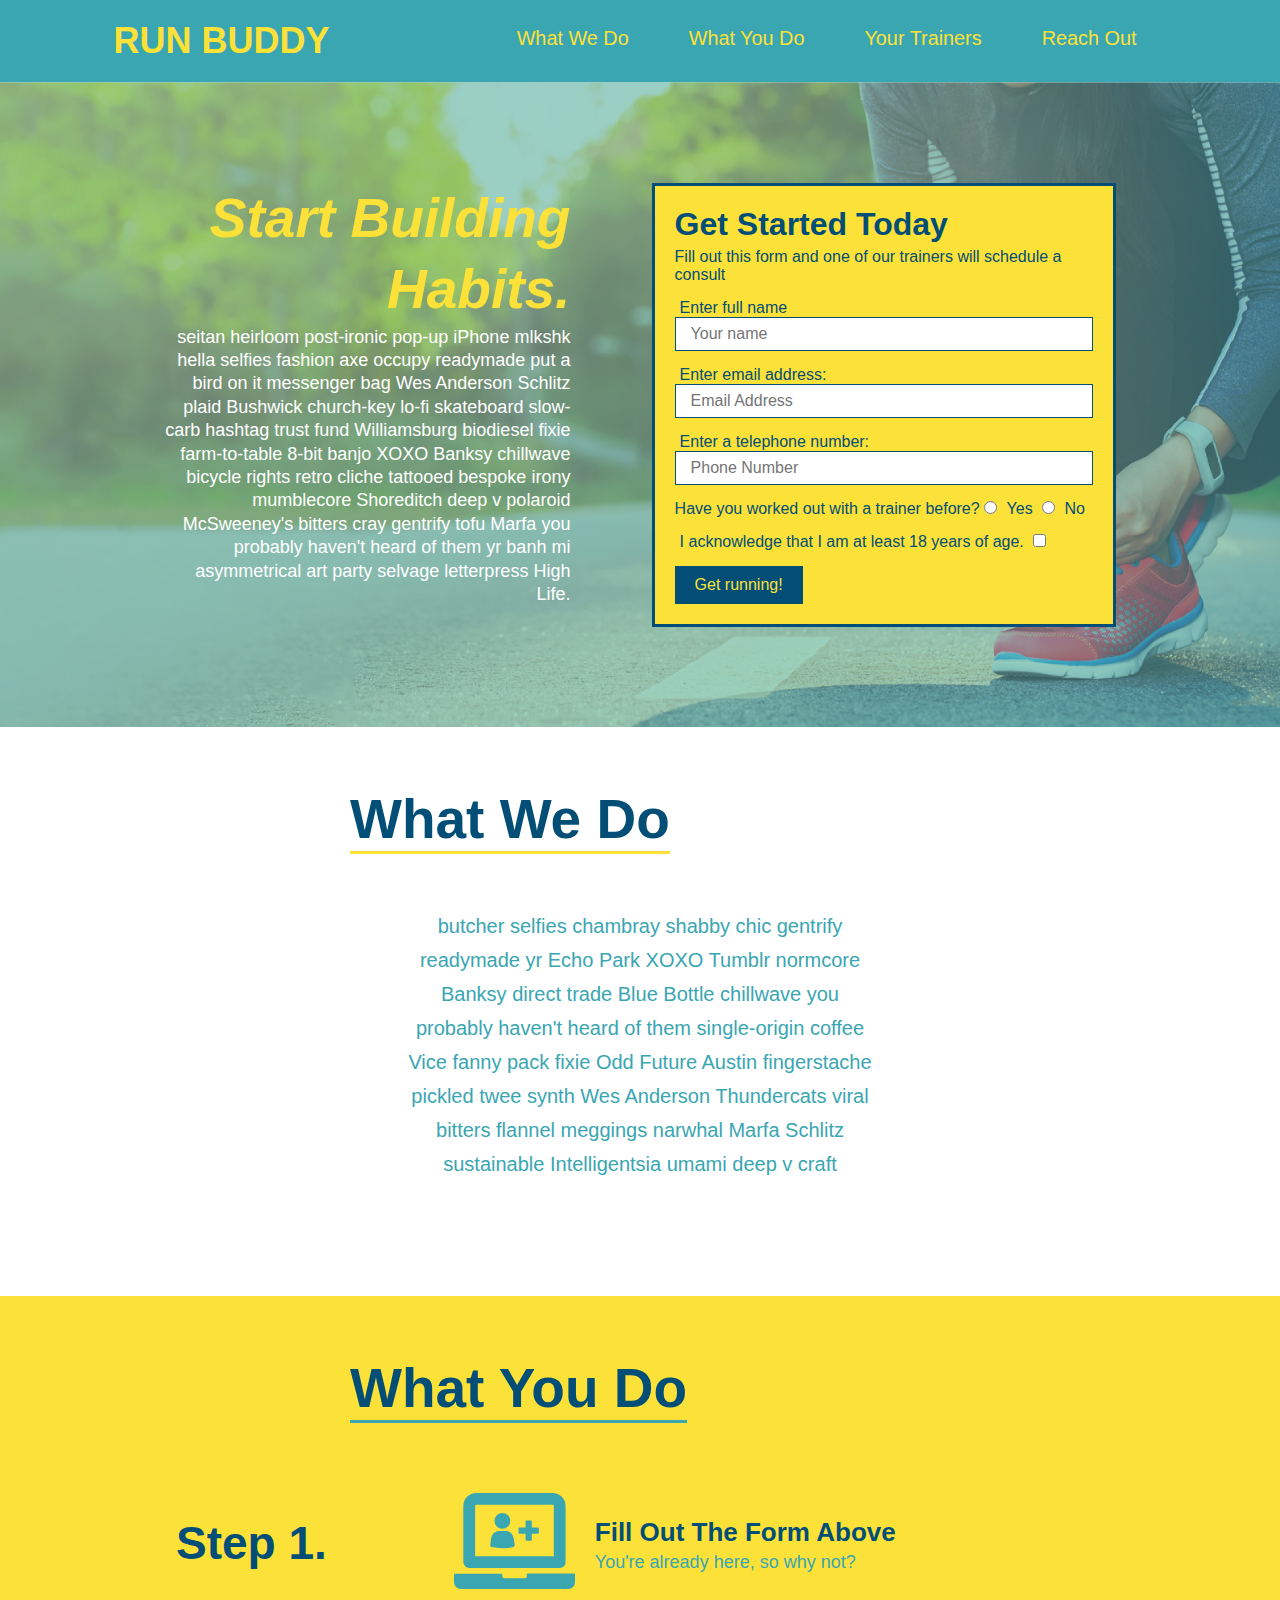
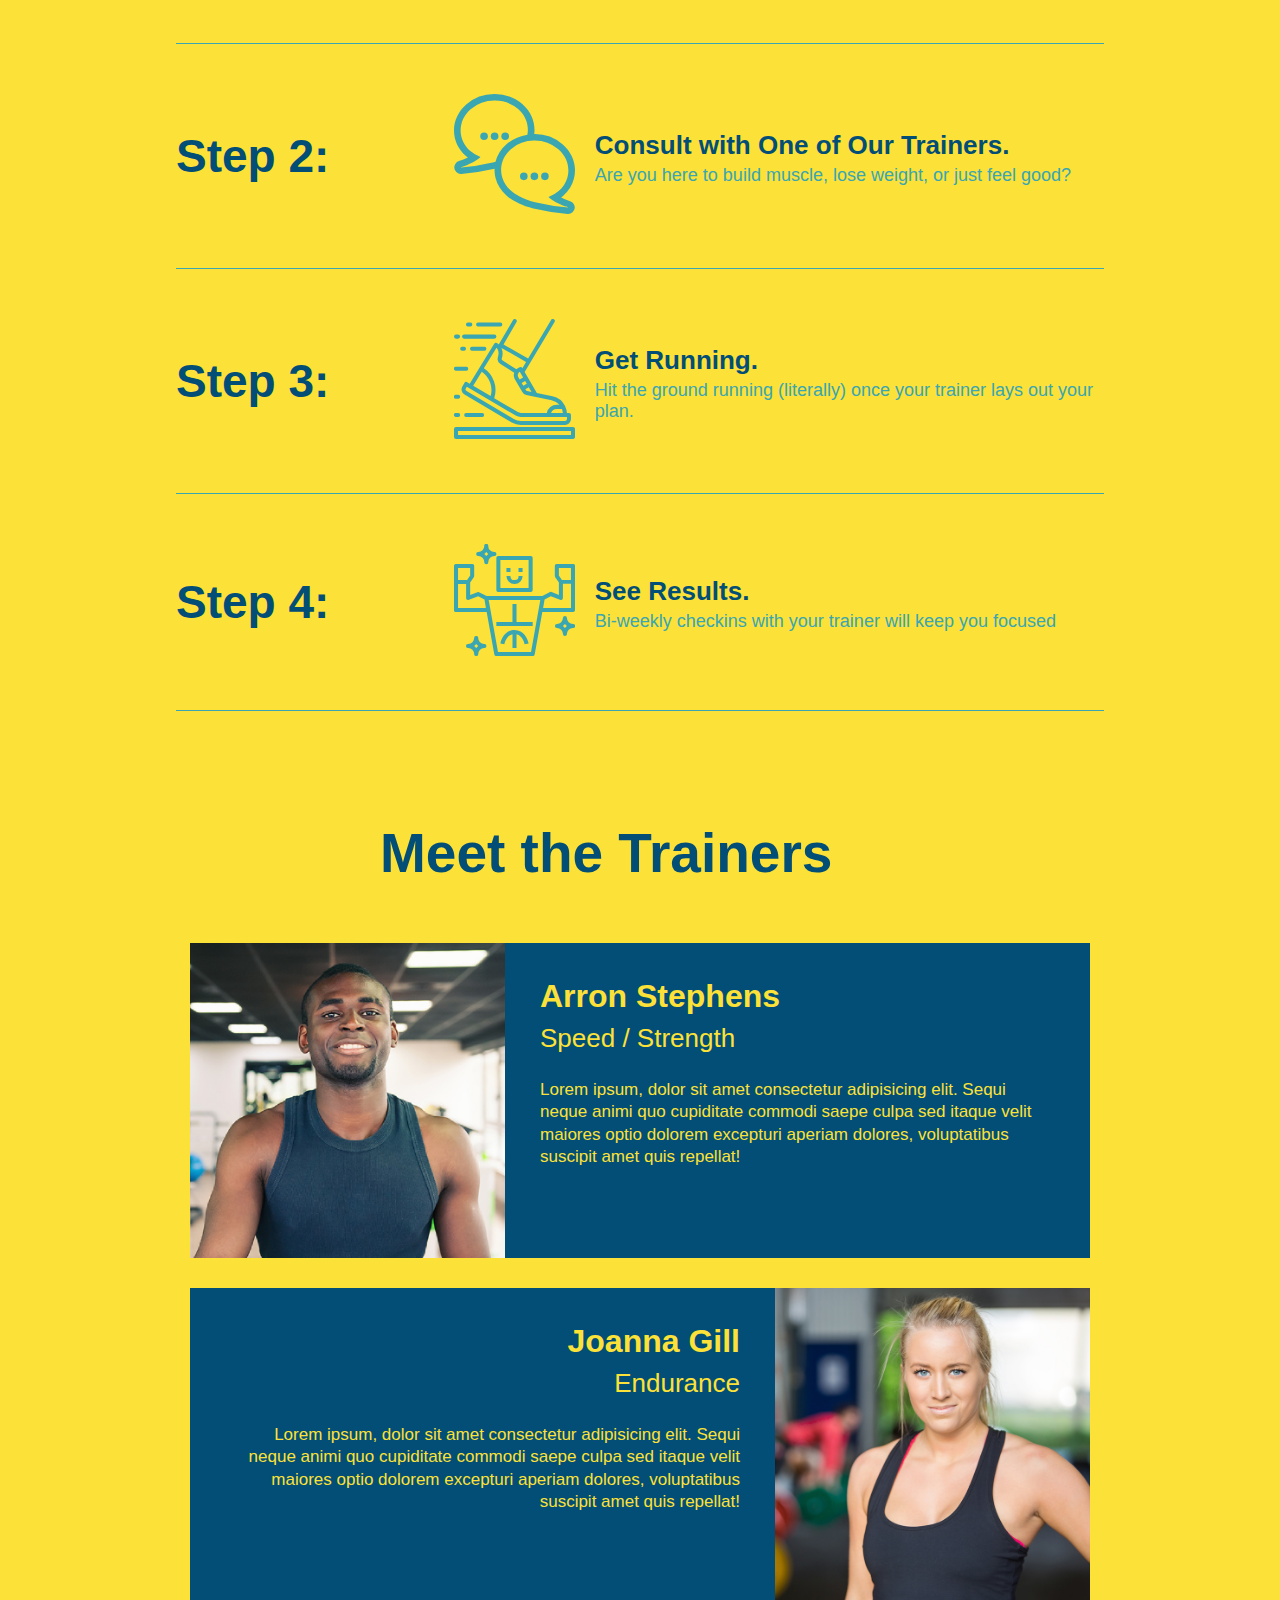
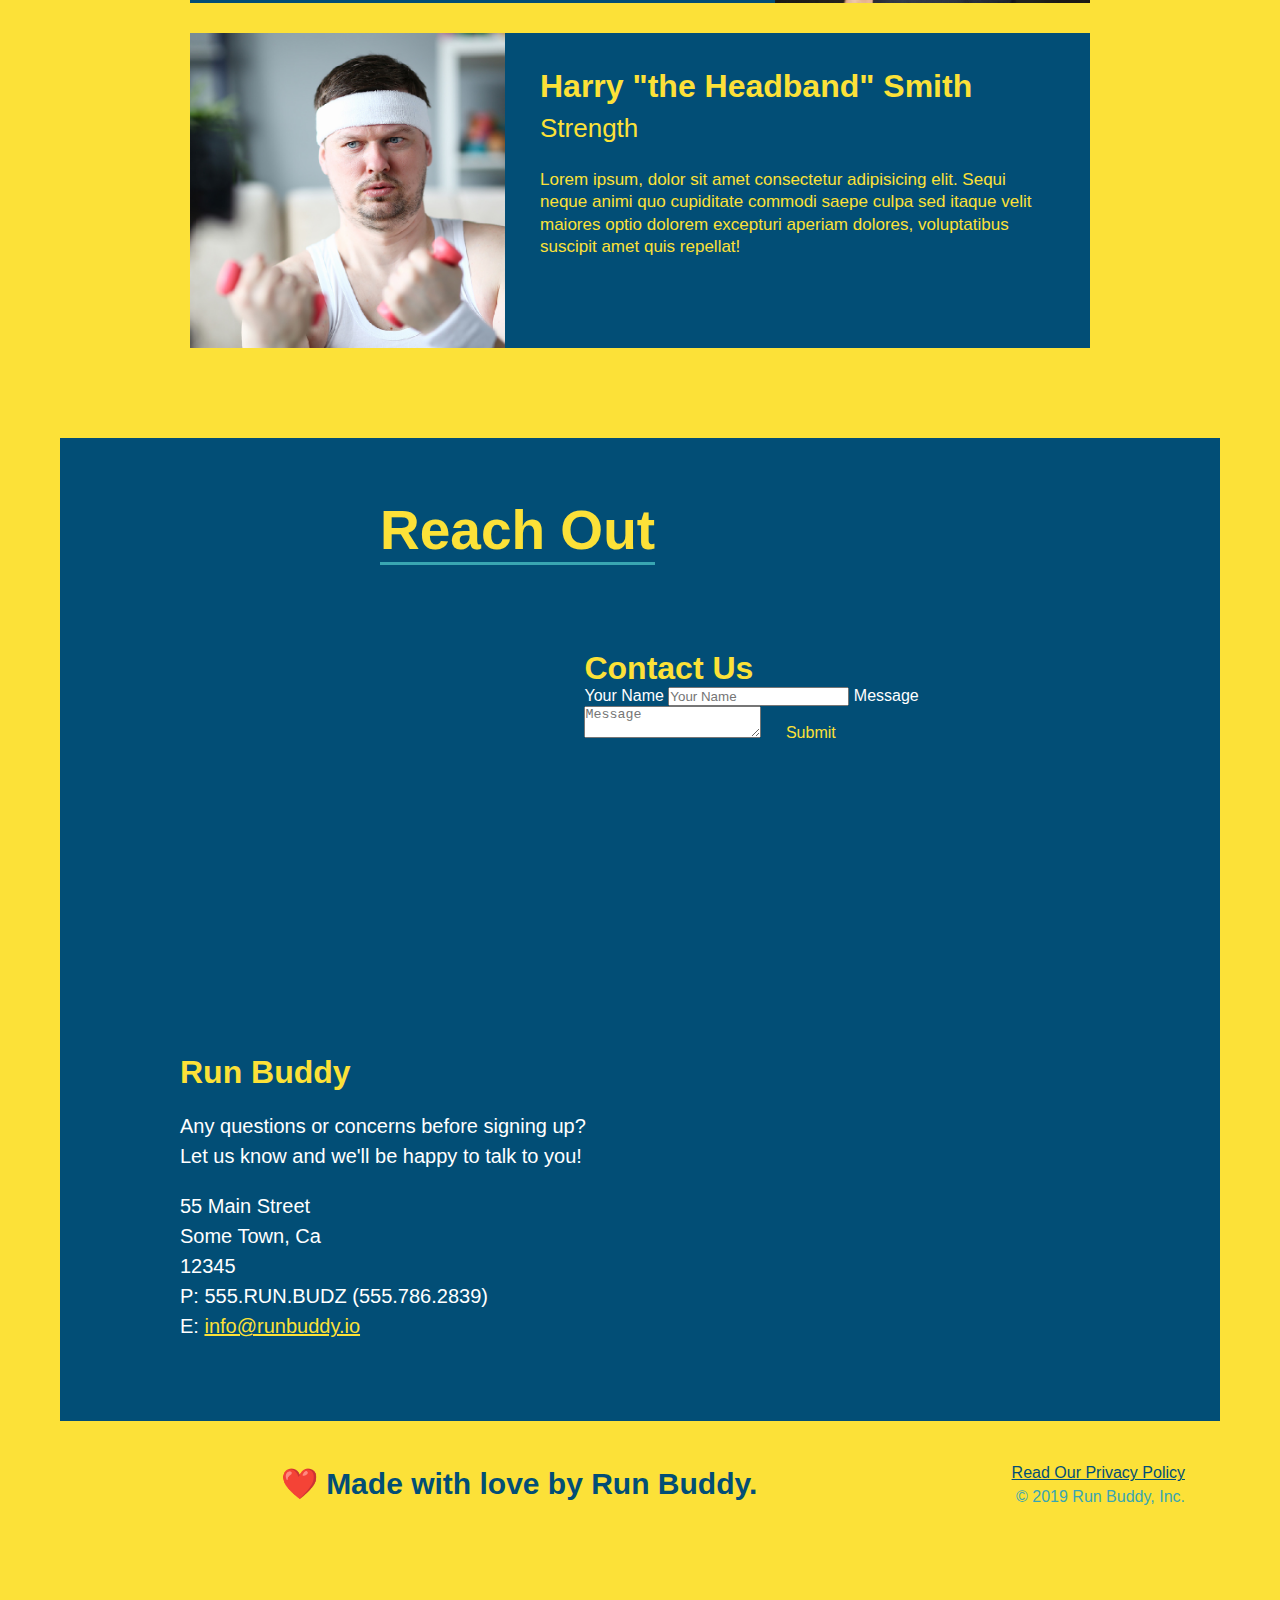
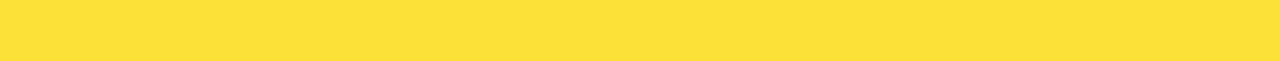
<file: index.html>
<!DOCTYPE html>
<html lang="en"</html>
  <head>
    <meta charset="UTF-8"/>
    <title>Run Buddy🏃</title>
    <link rel="stylesheet" href="assets\css\style.css"/>
  </head>
  <body>
    
    <header>
      <h1>
       <a href="/">RUN BUDDY</a>
      </h1>
      <nav>
        <ul>
          <li>
            <a href="#what-we-do">What We Do</a>
          </li>
          <li>
            <a href="#what-you-do">What You Do</a>
          </li>
          <li>
            <a href="#your-trainers">Your Trainers</a>
          </li>
          <li>
            <a href="#reach-out">Reach Out</a>
          </li>
        </ul>
      </nav>
    </header>
    
    <section class="hero">
      <div class="hero-cta">
        <h2>Start Building Habits.</h2>
        <p>
          seitan heirloom post-ironic pop-up iPhone mlkshk hella selfies fashion axe occupy readymade put a bird on it messenger bag Wes Anderson Schlitz plaid Bushwick church-key lo-fi skateboard slow-carb hashtag trust fund Williamsburg biodiesel fixie farm-to-table 8-bit banjo XOXO Banksy chillwave bicycle rights retro cliche tattooed bespoke irony mumblecore Shoreditch deep v polaroid McSweeney's bitters cray gentrify tofu Marfa you probably haven't heard of them yr banh mi asymmetrical art party selvage letterpress High Life.
        </p>
      </div>
      <div class="hero-form">
        <h3>Get Started Today</h3>
        <p>Fill out this form and one of our trainers will schedule a consult</p>
        <form>
          <label for="name">Enter full name</label>
          <input type="text" placeholder="Your name" name="name" id="name" class="form-input"/>
          <label for="email">Enter email address:</label>
          <input type="email" placeholder="Email Address" name="email" id="email" class="form-input"/>
          <label for="phone">Enter a telephone number:</label>
          <input type="tel" placeholder="Phone Number" name="phone" id="phone" class="form-input"/>
          <p>
            Have you worked out with a trainer before?
            <input type="radio" name="trainer-confirm" id="trainer-yes" />
            <label for="trainer-yes">Yes</label>
            <input type="radio" name="trainer-confirm" id="trainer-no" />
            <label for="trainer-no">No</label>
          </p>
          <p>
            <label for="checkbox" >
              I acknowledge that I am at least 18 years of age.
            </label>
            <input type="checkbox" name="age-confirm" id="checkbox" />
          </p>
          <button type="submit">
            Get running!
          </button>
        </form>
      </div>
    </section>
    
    <section id="what-we-do" class="intro">
      <div class="flex-row">
        <h2 class="section-title primary-border">What We Do</h2>
      </div>
      <div class="flex-row">
        <p>
          butcher selfies chambray shabby chic gentrify readymade yr Echo Park XOXO Tumblr normcore Banksy direct trade Blue Bottle chillwave you probably haven't heard of them single-origin coffee Vice fanny pack fixie Odd Future Austin fingerstache pickled twee synth Wes Anderson Thundercats viral bitters flannel meggings narwhal Marfa Schlitz sustainable Intelligentsia umami deep v craft
        </p>
      </div>
    </section>
    
    <section id="what-you-do" class="steps">
      <div class="flex-row">
        <h2 class="section-title secondary-border">What You Do</h2>
      </div>
      
      <div class="step">
        <h3>Step 1.</h3>
        <div class="step-info">
          <div class="step-img">
            <img src="./assets/images/step-1.svg" alt="" />
          </div>
          <div class="step-text">
            <h4>Fill Out The Form Above</h4>
            <p>You're already here, so why not?</p>
          </div>
        </div>
      </div>
      
      <div class="step">
        <h3>Step 2:</h3>
        <div class="step-info">
          <div class="step-img">
            <img src="./assets/images/step-2.svg" alt="" />
          </div>
          <div class="step-text">
            <h4>Consult with One of Our Trainers.</h4>
            <p>Are you here to build muscle, lose weight, or just feel good?</p>
          </div> 
        </div>
      </div>
      
      <div class="step">
        <h3>Step 3:</h3>
        <div class="step-info">
          <div class="step-img">
            <img src="./assets/images/step-3.svg" alt="" />
          </div>
          <div class="step-text">
            <h4>Get Running.</h4>
            <p>Hit the ground running (literally) once your trainer lays out your plan.</p>
          </div> 
        </div>
      </div>
    
      <div class="step">
        <h3>Step 4:</h3>
        <div class="step-info">
          <div class="step-img">
            <img src="./assets/images/step-4.svg" alt="" />
          </div>
          <div class="step-text">
            <h4>See Results.</h4>
            <p>Bi-weekly checkins with your trainer will keep you focused</p>
          </div> 
        </div>
      </div>

    <section id="your-trainers" class="trainers">
      <div class="flex-row">
        <h2 class="section-title primary-border">Meet the Trainers</h2>
      </div>
      
      <article class="trainer">
        <img src="./assets/images/trainer-1.jpg" alt="Arron Stephens in his workout clothes, ready to pump iron" />
        <div class="trainer-bio text-left">
          <h3>Arron Stephens</h3>
          <h4>Speed / Strength</h4>
          <p>
            Lorem ipsum, dolor sit amet consectetur adipisicing elit. Sequi neque animi quo cupiditate commodi saepe culpa sed
            itaque velit maiores optio dolorem excepturi aperiam dolores, voluptatibus suscipit amet quis repellat!
          </p>
        </div>
      </article>
      <article class="trainer">
        <div class="trainer-bio text-right">
          <h3>Joanna Gill</h3>
          <h4>Endurance</h4>
          <p>
            Lorem ipsum, dolor sit amet consectetur adipisicing elit. Sequi neque animi quo cupiditate commodi saepe culpa sed
            itaque velit maiores optio dolorem excepturi aperiam dolores, voluptatibus suscipit amet quis repellat!
          </p>
        </div>
        <img src="./assets/images/trainer-2.jpg" alt="Joanna Gill cooling off after a workout" />
      </article>
      <article class="trainer">
        <img src="./assets/images/trainer-3.jpg" alt="Harry Smith wearing a headband and lifting comically small pink weights" />
        <div class="trainer-bio text-left">
          <h3>Harry "the Headband" Smith</h3>
          <h4>Strength</h4>
          <p>
            Lorem ipsum, dolor sit amet consectetur adipisicing elit. Sequi neque animi quo cupiditate commodi saepe culpa sed
            itaque velit maiores optio dolorem excepturi aperiam dolores, voluptatibus suscipit amet quis repellat!
          </p>
        </div>
      </article>
    </section>
    
    <section id="reach-out" class="contact">
      <div class="flex-row">
        <h2 class="section-title secondary-border">Reach Out</h2>
      </div>
      
      <div class="contact-info">
        <iframe src="https://www.google.com/maps/embed?pb=!1m18!1m12!1m3!1d3023.305625470791!2d-111.88869398509483!3d40.73330004425002!2m3!1f0!2f0!3f0!3m2!1i1024!2i768!4f13.1!3m3!1m2!1s0x87528acb60fe3bff%3A0x95c59c1d5270ba00!2s1705%20Edison%20St%2C%20South%20Salt%20Lake%2C%20UT%2084115!5e0!3m2!1sen!2sus!4v1618020637021!5m2!1sen!2sus" 
        style="border:0;" 
        allowfullscreen="" 
        loading="lazy">
        </iframe>
        <div class="contact-form">
          <h3>Contact Us</h3>
          <form>
             <label for="contact-name">Your Name</label>
             <input type="text" id="contact-name" placeholder="Your Name" />
        
             <label for="contact-message">Message</label>
             <textarea id="contact-message" placeholder="Message"></textarea>
        
             <button type="submit">Submit</button>
            </form>
        </div>
        <div>
        <h3>Run Buddy</h3>
        <p>
          Any questions or concerns before signing up?
          <br />
          Let us know and we'll be happy to talk to you!
        </p>
        <address>
          55 Main Street <br/>
          Some Town, Ca <br/>
          12345<br />
          P: 555.RUN.BUDZ (555.786.2839)<br/>
          E: <a href="mailto:info@runbuddy.io">info@runbuddy.io</a>
        </address>
        </div>
      </div>
    </section>
  
    <footer>
      <div class="flex-row">
        <h2>❤️ Made with love by Run Buddy.</h2>
      </div>
      
        <div>
          <a href="./privacy-policy.html">Read Our Privacy Policy</a><br />
          &copy; 2019 Run Buddy, Inc.
        </div>
    </footer>
  </body>
</html>
</file>
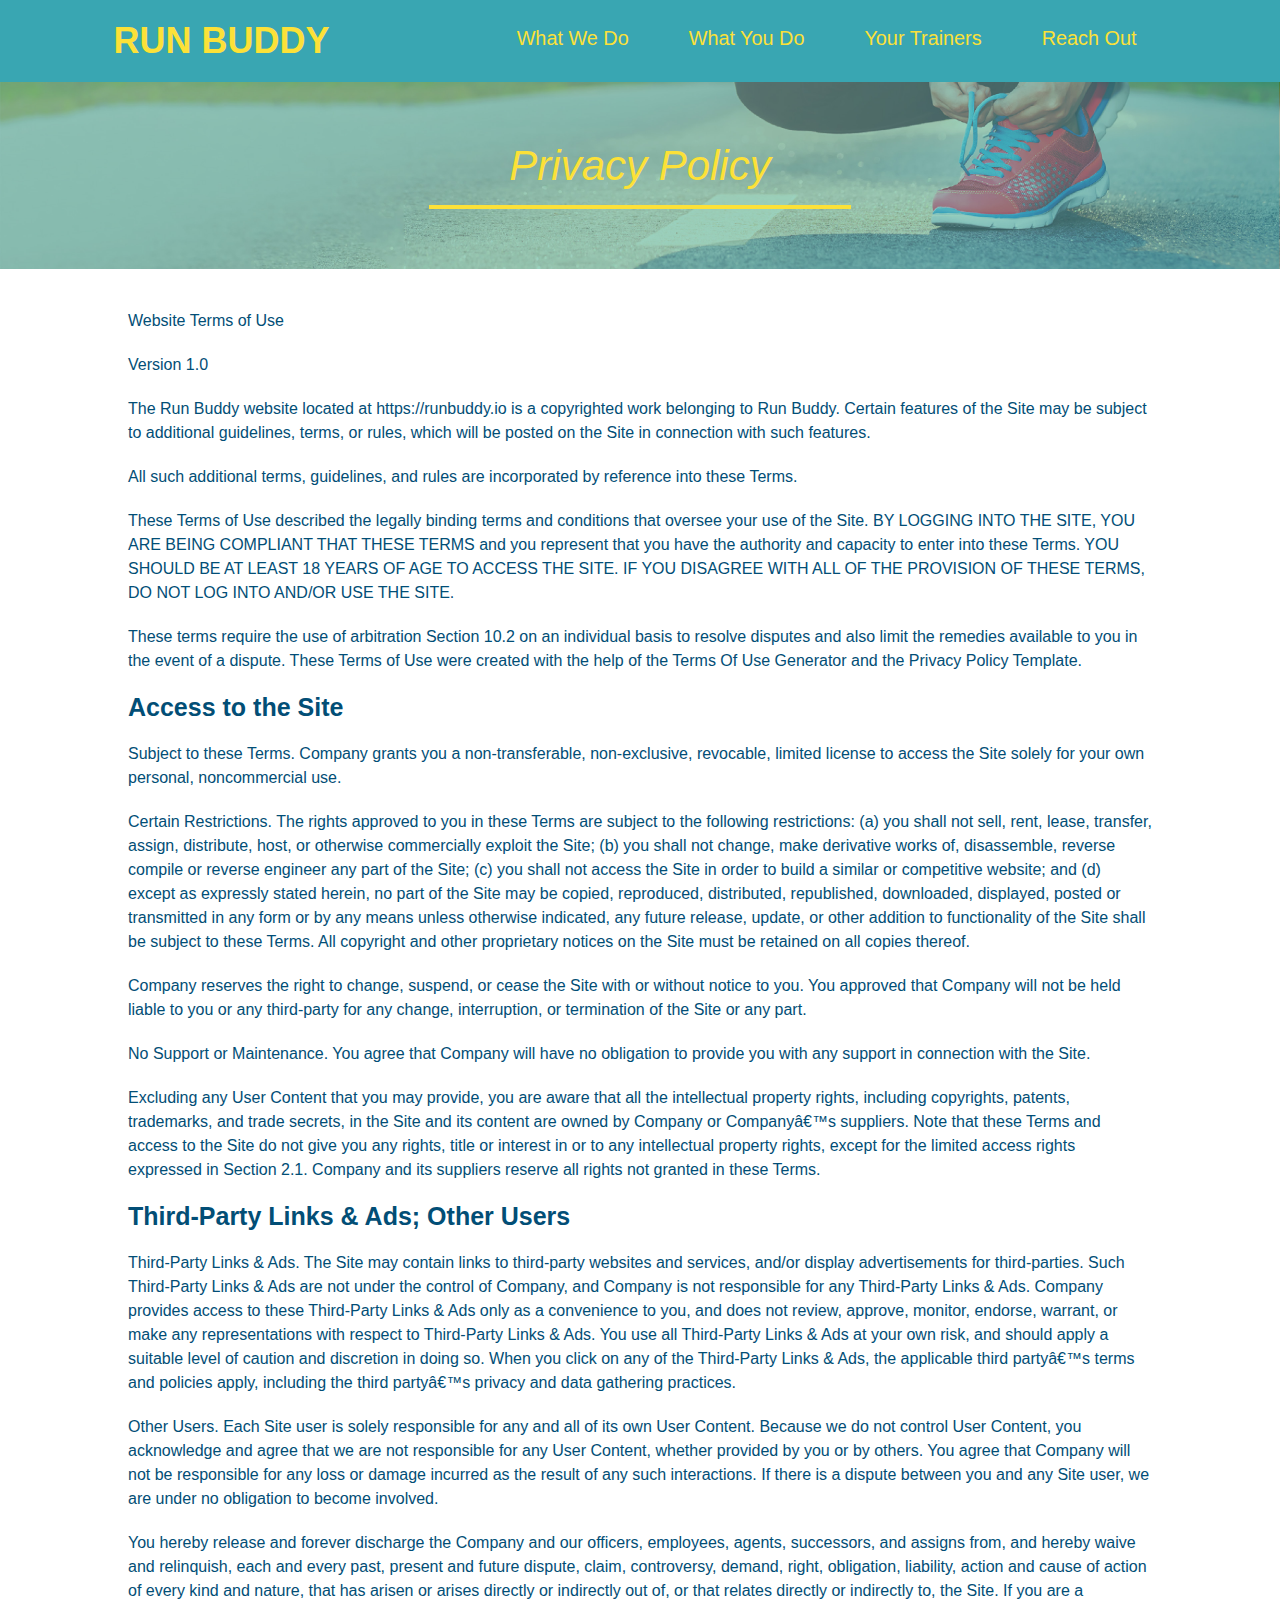
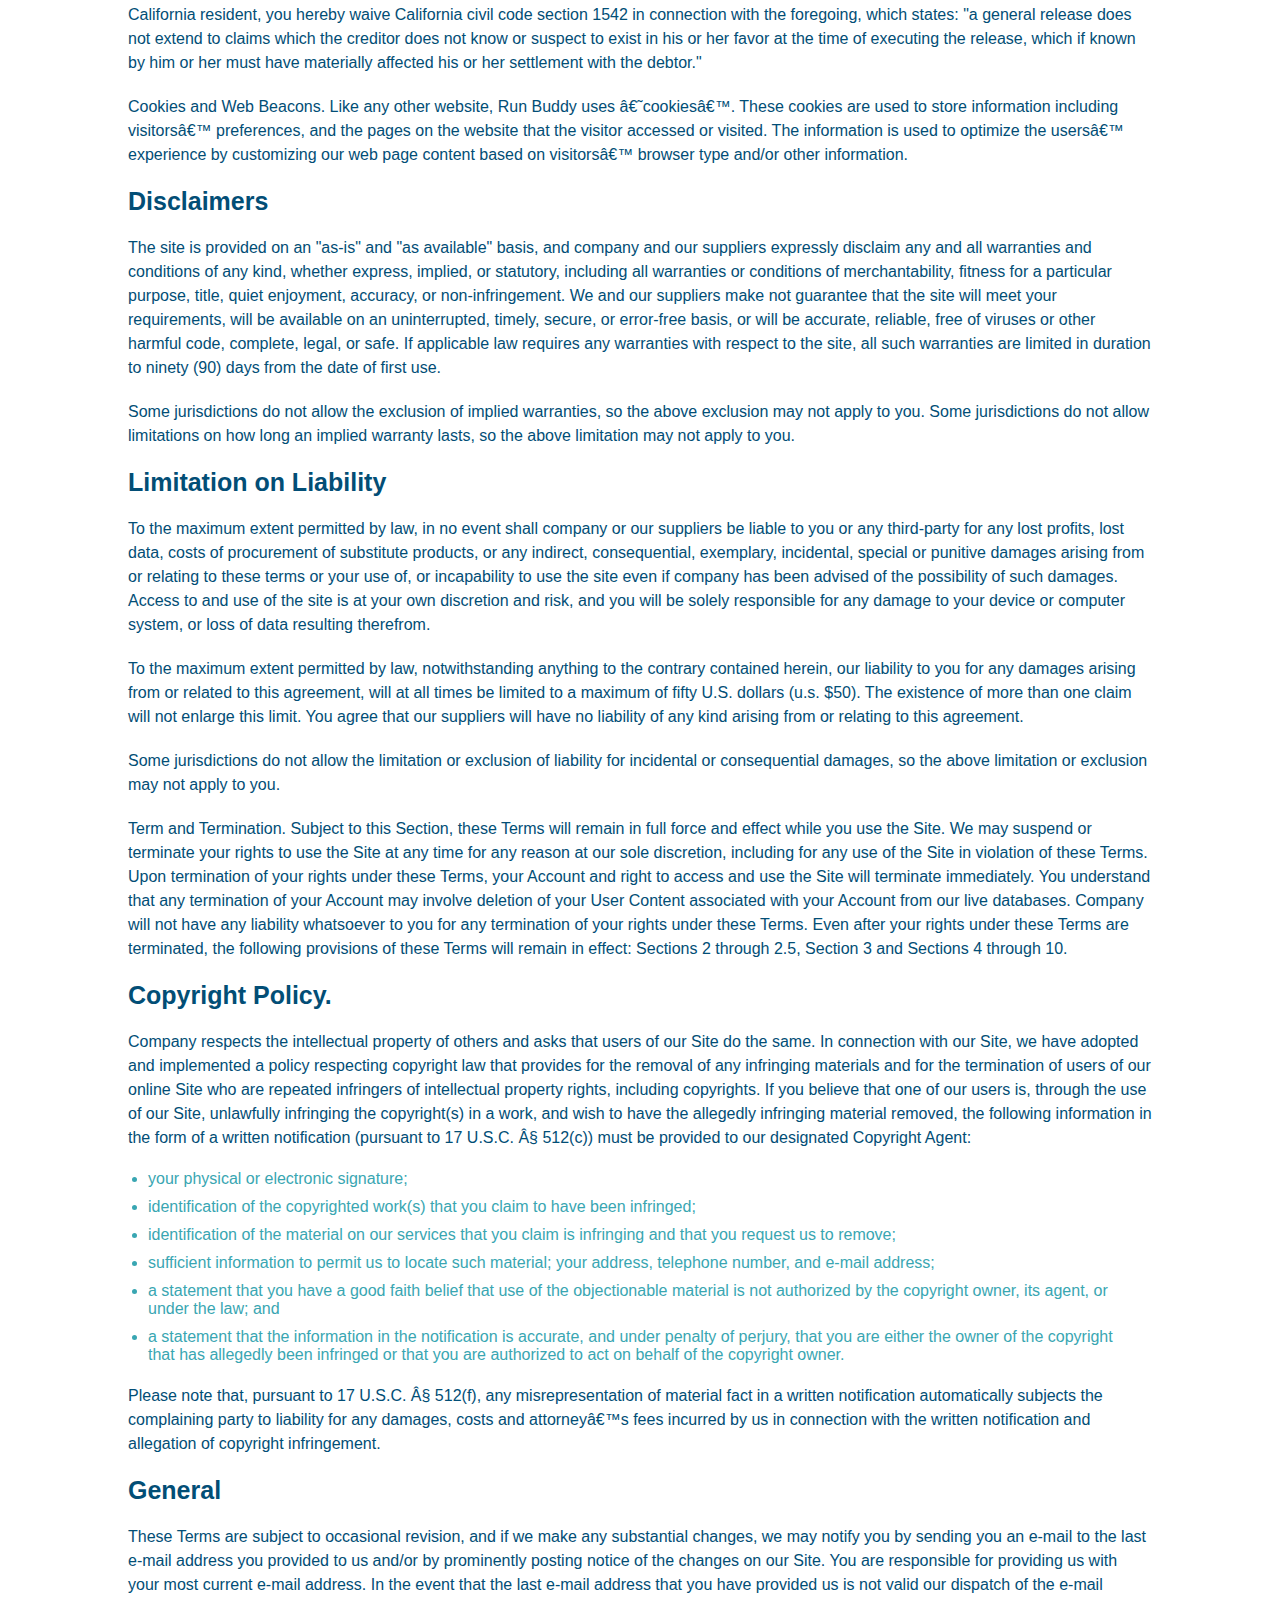
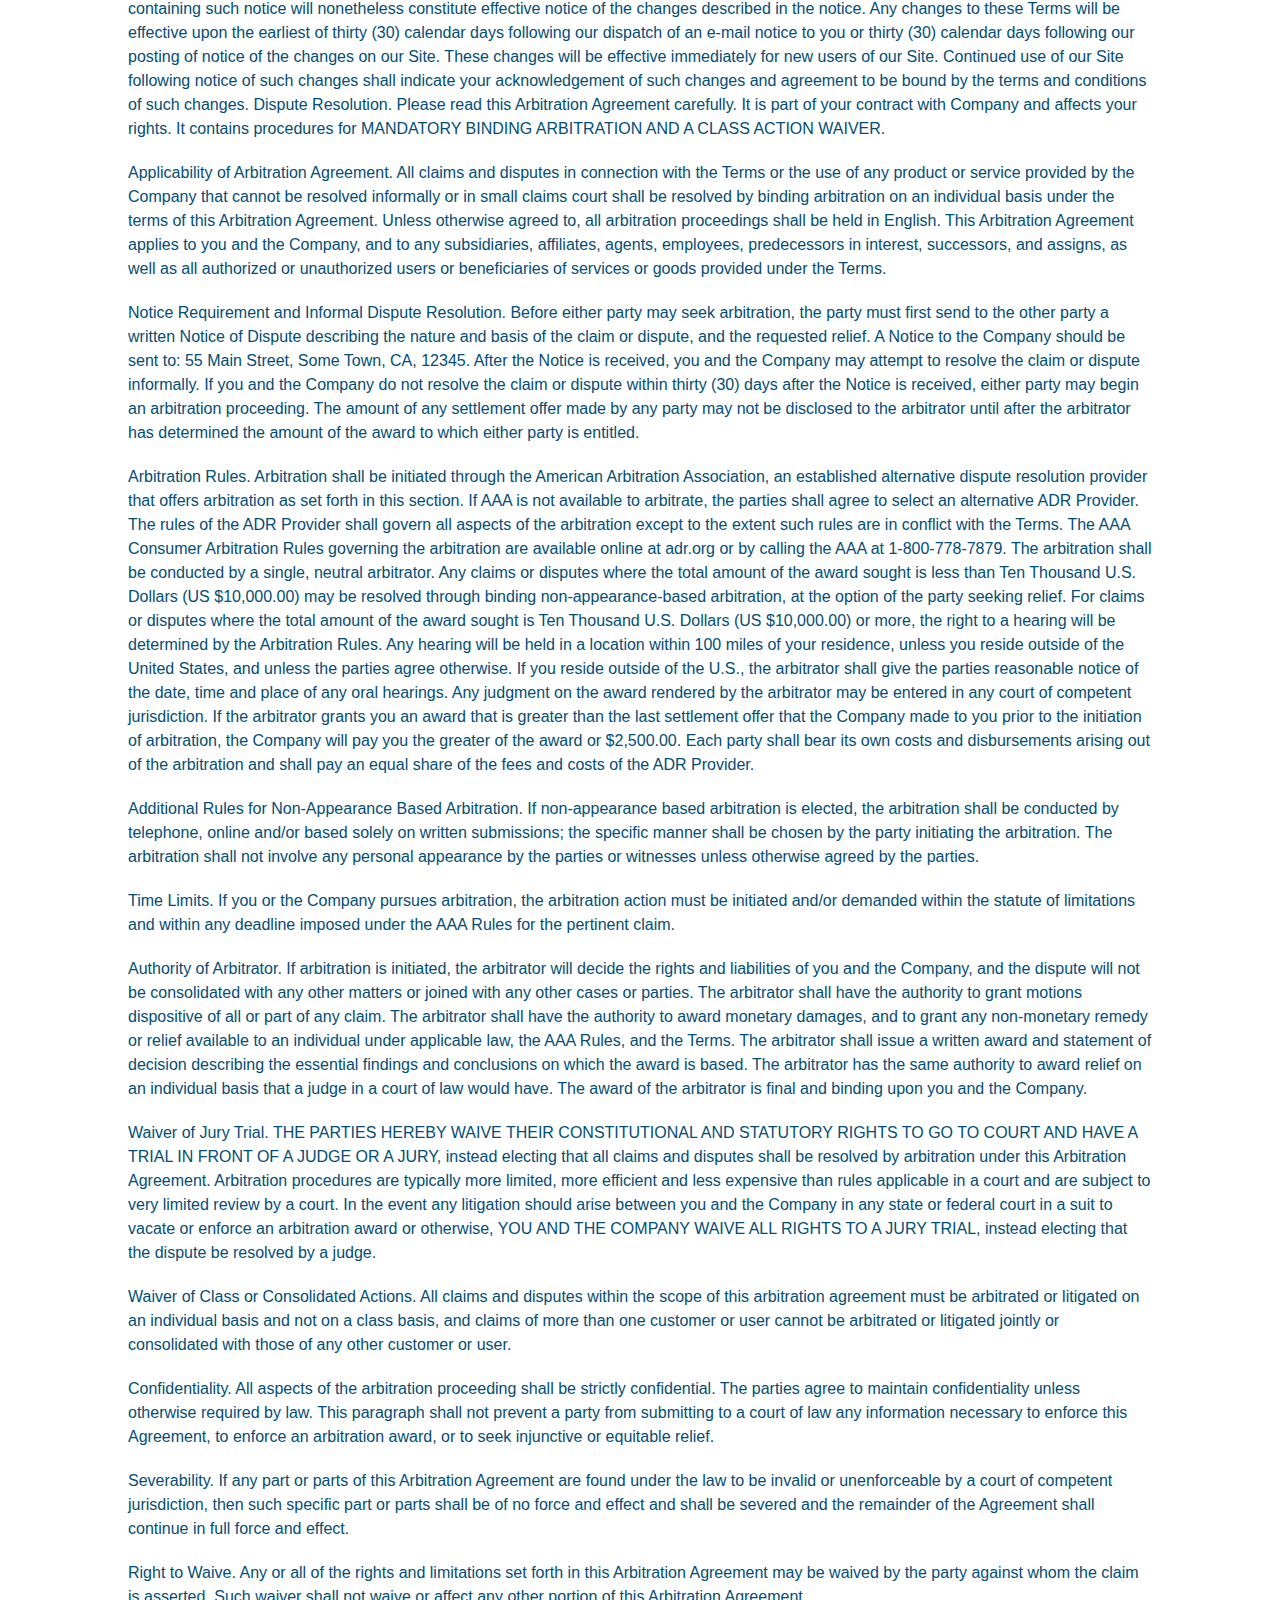
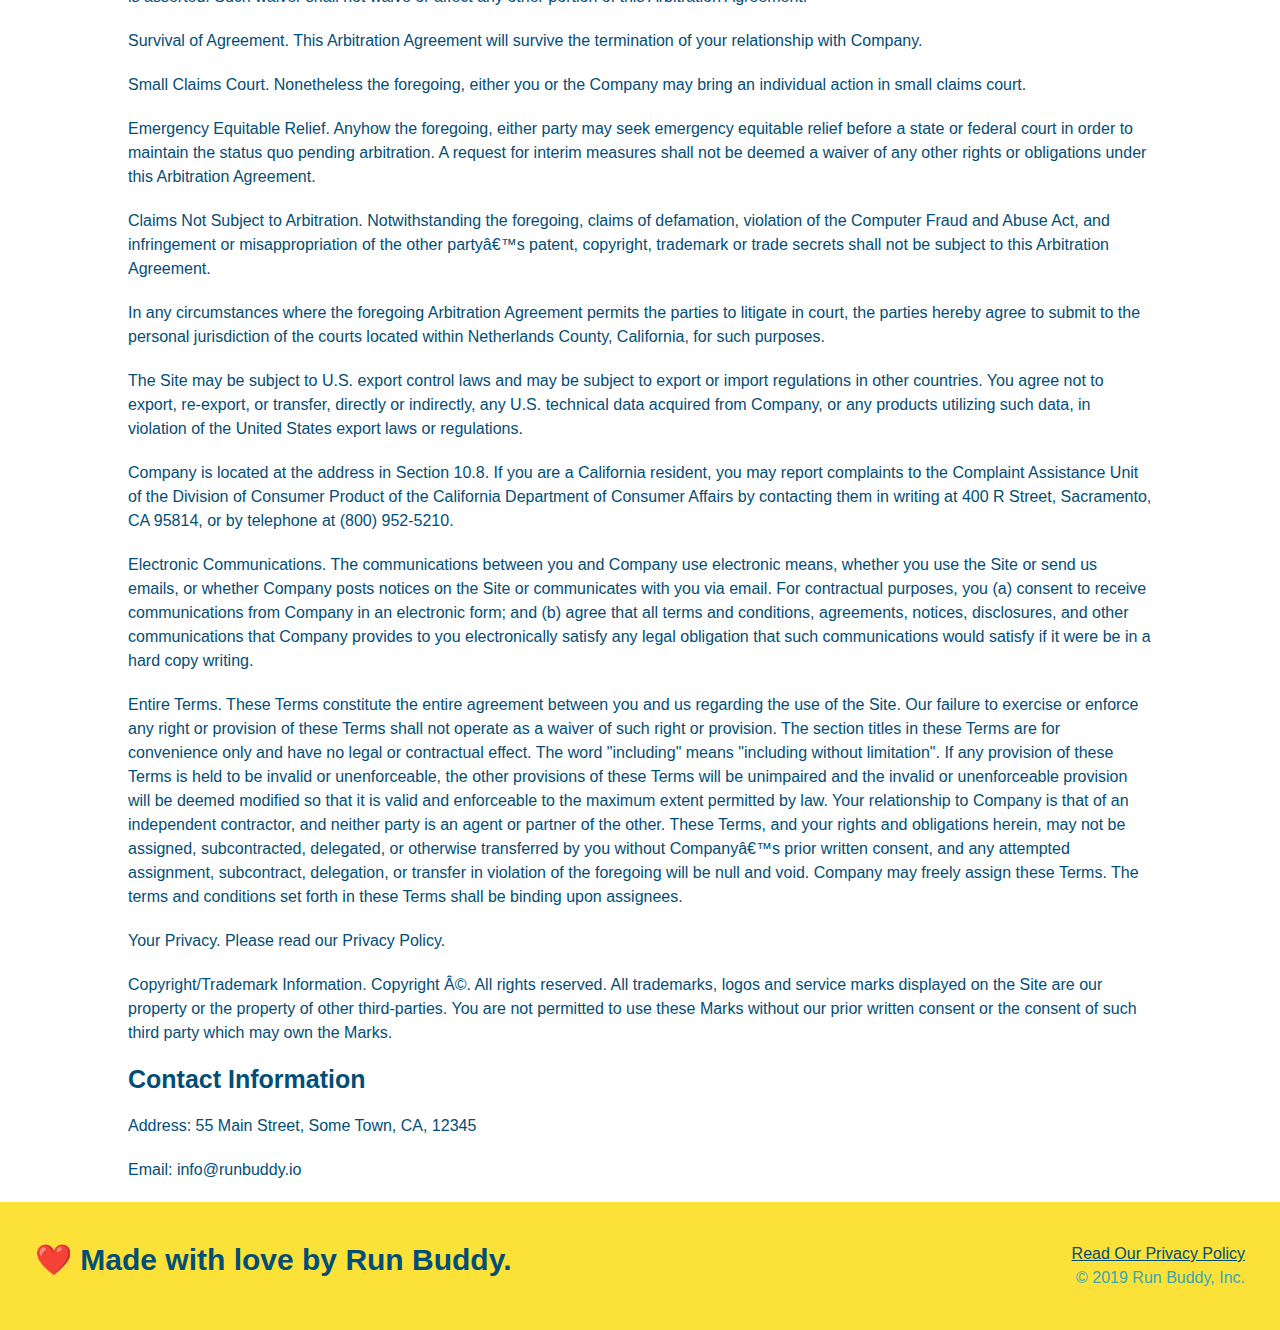
<file: privacy-policy.html>
<!DOCTYPE html>
<html lang="en">
  <head>
    <meta charset="UTF-8" />
    <title>Privacy Policy - Run Buddy</title>

    <link rel="stylesheet" href="./assets/css/style.css" />
    <link rel="stylesheet" href="assets\secondary-styles.css"/>
  </head>
  <body>
    
    <header>
        <h1>
         <a href="/">RUN BUDDY</a>
        </h1>
        <nav>
          <ul>
            <li>
              <a href="./index.html#what-we-do">What We Do</a>
            </li>
            <li>
              <a href="./index.html#what-you-do">What You Do</a>
            </li>
            <li>
              <a href="./index.html#your-trainers">Your Trainers</a>
            </li>
            <li>
              <a href="./index.html#reach-out">Reach Out</a>
            </li>
          </ul>
        </nav>
    </header>

    <section class="hero">
        <h2 class="page-title">Privacy Policy</h2>
    </section>
    <article class="secondary-content">
        <p>
            Website Terms of Use
          </p>
    
          <p>
            Version 1.0
          </p>
    
          <p>
            The Run Buddy website located at https://runbuddy.io is a copyrighted work belonging to Run Buddy. Certain
            features of the Site may be subject to additional guidelines, terms, or rules, which will be posted on the Site
            in connection with such features.
          </p>
    
          <p>
            All such additional terms, guidelines, and rules are incorporated by reference into these Terms.
          </p>
    
          <p>
            These Terms of Use described the legally binding terms and conditions that oversee your use of the Site. BY
            LOGGING INTO THE SITE, YOU ARE BEING COMPLIANT THAT THESE TERMS and you represent that you have the authority
            and capacity to enter into these Terms. YOU SHOULD BE AT LEAST 18 YEARS OF AGE TO ACCESS THE SITE. IF YOU
            DISAGREE WITH ALL OF THE PROVISION OF THESE TERMS, DO NOT LOG INTO AND/OR USE THE SITE.
          </p>
    
          <p>
            These terms require the use of arbitration Section 10.2 on an individual basis to resolve disputes and also
            limit the remedies available to you in the event of a dispute. These Terms of Use were created with the help of
            the Terms Of Use Generator and the Privacy Policy Template.
          </p>
    
          <h3>
            Access to the Site
          </h3>
    
          <p>
            Subject to these Terms. Company grants you a non-transferable, non-exclusive, revocable, limited license to
            access the Site solely for your own personal, noncommercial use.
          </p>
    
          <p>
            Certain Restrictions. The rights approved to you in these Terms are subject to the following restrictions: (a)
            you shall not sell, rent, lease, transfer, assign, distribute, host, or otherwise commercially exploit the Site;
            (b) you shall not change, make derivative works of, disassemble, reverse compile or reverse engineer any part of
            the Site; (c) you shall not access the Site in order to build a similar or competitive website; and (d) except
            as expressly stated herein, no part of the Site may be copied, reproduced, distributed, republished, downloaded,
            displayed, posted or transmitted in any form or by any means unless otherwise indicated, any future release,
            update, or other addition to functionality of the Site shall be subject to these Terms. All copyright and other
            proprietary notices on the Site must be retained on all copies thereof.
          </p>
    
          <p>
            Company reserves the right to change, suspend, or cease the Site with or without notice to you. You approved
            that Company will not be held liable to you or any third-party for any change, interruption, or termination of
            the Site or any part.
          </p>
    
          <p>
            No Support or Maintenance. You agree that Company will have no obligation to provide you with any support in
            connection with the Site.
          </p>
    
          <p>
            Excluding any User Content that you may provide, you are aware that all the intellectual property rights,
            including copyrights, patents, trademarks, and trade secrets, in the Site and its content are owned by Company
            or Companyâ€™s suppliers. Note that these Terms and access to the Site do not give you any rights, title or
            interest in or to any intellectual property rights, except for the limited access rights expressed in Section
            2.1. Company and its suppliers reserve all rights not granted in these Terms.
          </p>
    
          <h3>
            Third-Party Links & Ads; Other Users
          </h3>
    
          <p>
            Third-Party Links & Ads. The Site may contain links to third-party websites and services, and/or display
            advertisements for third-parties. Such Third-Party Links & Ads are not under the control of Company, and Company
            is not responsible for any Third-Party Links & Ads. Company provides access to these Third-Party Links & Ads
            only as a convenience to you, and does not review, approve, monitor, endorse, warrant, or make any
            representations with respect to Third-Party Links & Ads. You use all Third-Party Links & Ads at your own risk,
            and should apply a suitable level of caution and discretion in doing so. When you click on any of the
            Third-Party Links & Ads, the applicable third partyâ€™s terms and policies apply, including the third partyâ€™s
            privacy and data gathering practices.
          </p>
    
          <p>
            Other Users. Each Site user is solely responsible for any and all of its own User Content. Because we do not
            control User Content, you acknowledge and agree that we are not responsible for any User Content, whether
            provided by you or by others. You agree that Company will not be responsible for any loss or damage incurred as
            the result of any such interactions. If there is a dispute between you and any Site user, we are under no
            obligation to become involved.
          </p>
    
          <p>
            You hereby release and forever discharge the Company and our officers, employees, agents, successors, and
            assigns from, and hereby waive and relinquish, each and every past, present and future dispute, claim,
            controversy, demand, right, obligation, liability, action and cause of action of every kind and nature, that has
            arisen or arises directly or indirectly out of, or that relates directly or indirectly to, the Site. If you are
            a California resident, you hereby waive California civil code section 1542 in connection with the foregoing,
            which states: "a general release does not extend to claims which the creditor does not know or suspect to exist
            in his or her favor at the time of executing the release, which if known by him or her must have materially
            affected his or her settlement with the debtor."
          </p>
    
          <p>
            Cookies and Web Beacons. Like any other website, Run Buddy uses â€˜cookiesâ€™. These cookies are used to store
            information including visitorsâ€™ preferences, and the pages on the website that the visitor accessed or visited.
            The information is used to optimize the usersâ€™ experience by customizing our web page content based on visitorsâ€™
            browser type and/or other information.
          </p>
    
          <h3>
            Disclaimers
          </h3>
    
          <p>
            The site is provided on an "as-is" and "as available" basis, and company and our suppliers expressly disclaim
            any and all warranties and conditions of any kind, whether express, implied, or statutory, including all
            warranties or conditions of merchantability, fitness for a particular purpose, title, quiet enjoyment, accuracy,
            or non-infringement. We and our suppliers make not guarantee that the site will meet your requirements, will be
            available on an uninterrupted, timely, secure, or error-free basis, or will be accurate, reliable, free of
            viruses or other harmful code, complete, legal, or safe. If applicable law requires any warranties with respect
            to the site, all such warranties are limited in duration to ninety (90) days from the date of first use.
          </p>
    
          <p>
            Some jurisdictions do not allow the exclusion of implied warranties, so the above exclusion may not apply to
            you. Some jurisdictions do not allow limitations on how long an implied warranty lasts, so the above limitation
            may not apply to you.
          </p>
    
          <h3>
            Limitation on Liability
          </h3>
    
          <p>
            To the maximum extent permitted by law, in no event shall company or our suppliers be liable to you or any
            third-party for any lost profits, lost data, costs of procurement of substitute products, or any indirect,
            consequential, exemplary, incidental, special or punitive damages arising from or relating to these terms or
            your use of, or incapability to use the site even if company has been advised of the possibility of such
            damages. Access to and use of the site is at your own discretion and risk, and you will be solely responsible
            for any damage to your device or computer system, or loss of data resulting therefrom.
          </p>
    
          <p>
            To the maximum extent permitted by law, notwithstanding anything to the contrary contained herein, our liability
            to you for any damages arising from or related to this agreement, will at all times be limited to a maximum of
            fifty U.S. dollars (u.s. $50). The existence of more than one claim will not enlarge this limit. You agree that
            our suppliers will have no liability of any kind arising from or relating to this agreement.
          </p>
    
          <p>
            Some jurisdictions do not allow the limitation or exclusion of liability for incidental or consequential
            damages, so the above limitation or exclusion may not apply to you.
          </p>
    
          <p>
            Term and Termination. Subject to this Section, these Terms will remain in full force and effect while you use
            the Site. We may suspend or terminate your rights to use the Site at any time for any reason at our sole
            discretion, including for any use of the Site in violation of these Terms. Upon termination of your rights under
            these Terms, your Account and right to access and use the Site will terminate immediately. You understand that
            any termination of your Account may involve deletion of your User Content associated with your Account from our
            live databases. Company will not have any liability whatsoever to you for any termination of your rights under
            these Terms. Even after your rights under these Terms are terminated, the following provisions of these Terms
            will remain in effect: Sections 2 through 2.5, Section 3 and Sections 4 through 10.
          </p>
    
          <h3>
            Copyright Policy.
          </h3>
    
          <p>
            Company respects the intellectual property of others and asks that users of our Site do the same. In connection
            with our Site, we have adopted and implemented a policy respecting copyright law that provides for the removal
            of any infringing materials and for the termination of users of our online Site who are repeated infringers of
            intellectual property rights, including copyrights. If you believe that one of our users is, through the use of
            our Site, unlawfully infringing the copyright(s) in a work, and wish to have the allegedly infringing material
            removed, the following information in the form of a written notification (pursuant to 17 U.S.C. Â§ 512(c)) must
            be provided to our designated Copyright Agent:
          </p>
    
          <ul>
            <li>
              your physical or electronic signature;
            </li>
            <li>
              identification of the copyrighted work(s) that you claim to have been infringed;
            </li>
            <li>
              identification of the material on our services that you claim is infringing and that you request us to remove;
            </li>
            <li>
              sufficient information to permit us to locate such material; your address, telephone number, and e-mail
              address;
            </li>
            <li>
              a statement that you have a good faith belief that use of the objectionable material is not authorized by the
              copyright owner, its agent, or under the law; and
            </li>
            <li>
              a statement that the information in the notification is accurate, and under penalty of perjury, that you are
              either the owner of the copyright that has allegedly been infringed or that you are authorized to act on
              behalf of the copyright owner.
            </li>
          </ul>
    
          <p>
            Please note that, pursuant to 17 U.S.C. Â§ 512(f), any misrepresentation of material fact in a written
            notification automatically subjects the complaining party to liability for any damages, costs and attorneyâ€™s
            fees incurred by us in connection with the written notification and allegation of copyright infringement.
          </p>
    
          <h3>
            General
          </h3>
    
          <p>
            These Terms are subject to occasional revision, and if we make any substantial changes, we may notify you by
            sending you an e-mail to the last e-mail address you provided to us and/or by prominently posting notice of the
            changes on our Site. You are responsible for providing us with your most current e-mail address. In the event
            that the last e-mail address that you have provided us is not valid our dispatch of the e-mail containing such
            notice will nonetheless constitute effective notice of the changes described in the notice. Any changes to these
            Terms will be effective upon the earliest of thirty (30) calendar days following our dispatch of an e-mail
            notice to you or thirty (30) calendar days following our posting of notice of the changes on our Site. These
            changes will be effective immediately for new users of our Site. Continued use of our Site following notice of
            such changes shall indicate your acknowledgement of such changes and agreement to be bound by the terms and
            conditions of such changes. Dispute Resolution. Please read this Arbitration Agreement carefully. It is part of
            your contract with Company and affects your rights. It contains procedures for MANDATORY BINDING ARBITRATION AND
            A CLASS ACTION WAIVER.
          </p>
    
          <p>
            Applicability of Arbitration Agreement. All claims and disputes in connection with the Terms or the use of any
            product or service provided by the Company that cannot be resolved informally or in small claims court shall be
            resolved by binding arbitration on an individual basis under the terms of this Arbitration Agreement. Unless
            otherwise agreed to, all arbitration proceedings shall be held in English. This Arbitration Agreement applies to
            you and the Company, and to any subsidiaries, affiliates, agents, employees, predecessors in interest,
            successors, and assigns, as well as all authorized or unauthorized users or beneficiaries of services or goods
            provided under the Terms.
          </p>
    
          <p>
            Notice Requirement and Informal Dispute Resolution. Before either party may seek arbitration, the party must
            first send to the other party a written Notice of Dispute describing the nature and basis of the claim or
            dispute, and the requested relief. A Notice to the Company should be sent to: 55 Main Street, Some Town, CA,
            12345. After the Notice is received, you and the Company may attempt to resolve the claim or dispute informally.
            If you and the Company do not resolve the claim or dispute within thirty (30) days after the Notice is received,
            either party may begin an arbitration proceeding. The amount of any settlement offer made by any party may not
            be disclosed to the arbitrator until after the arbitrator has determined the amount of the award to which either
            party is entitled.
          </p>
    
          <p>
            Arbitration Rules. Arbitration shall be initiated through the American Arbitration Association, an established
            alternative dispute resolution provider that offers arbitration as set forth in this section. If AAA is not
            available to arbitrate, the parties shall agree to select an alternative ADR Provider. The rules of the ADR
            Provider shall govern all aspects of the arbitration except to the extent such rules are in conflict with the
            Terms. The AAA Consumer Arbitration Rules governing the arbitration are available online at adr.org or by
            calling the AAA at 1-800-778-7879. The arbitration shall be conducted by a single, neutral arbitrator. Any
            claims or disputes where the total amount of the award sought is less than Ten Thousand U.S. Dollars (US
            $10,000.00) may be resolved through binding non-appearance-based arbitration, at the option of the party seeking
            relief. For claims or disputes where the total amount of the award sought is Ten Thousand U.S. Dollars (US
            $10,000.00) or more, the right to a hearing will be determined by the Arbitration Rules. Any hearing will be
            held in a location within 100 miles of your residence, unless you reside outside of the United States, and
            unless the parties agree otherwise. If you reside outside of the U.S., the arbitrator shall give the parties
            reasonable notice of the date, time and place of any oral hearings. Any judgment on the award rendered by the
            arbitrator may be entered in any court of competent jurisdiction. If the arbitrator grants you an award that is
            greater than the last settlement offer that the Company made to you prior to the initiation of arbitration, the
            Company will pay you the greater of the award or $2,500.00. Each party shall bear its own costs and
            disbursements arising out of the arbitration and shall pay an equal share of the fees and costs of the ADR
            Provider.
          </p>
    
          <p>
            Additional Rules for Non-Appearance Based Arbitration. If non-appearance based arbitration is elected, the
            arbitration shall be conducted by telephone, online and/or based solely on written submissions; the specific
            manner shall be chosen by the party initiating the arbitration. The arbitration shall not involve any personal
            appearance by the parties or witnesses unless otherwise agreed by the parties.
          </p>
    
          <p>
            Time Limits. If you or the Company pursues arbitration, the arbitration action must be initiated and/or demanded
            within the statute of limitations and within any deadline imposed under the AAA Rules for the pertinent claim.
          </p>
    
          <p>
            Authority of Arbitrator. If arbitration is initiated, the arbitrator will decide the rights and liabilities of
            you and the Company, and the dispute will not be consolidated with any other matters or joined with any other
            cases or parties. The arbitrator shall have the authority to grant motions dispositive of all or part of any
            claim. The arbitrator shall have the authority to award monetary damages, and to grant any non-monetary remedy
            or relief available to an individual under applicable law, the AAA Rules, and the Terms. The arbitrator shall
            issue a written award and statement of decision describing the essential findings and conclusions on which the
            award is based. The arbitrator has the same authority to award relief on an individual basis that a judge in a
            court of law would have. The award of the arbitrator is final and binding upon you and the Company.
          </p>
    
          <p>
            Waiver of Jury Trial. THE PARTIES HEREBY WAIVE THEIR CONSTITUTIONAL AND STATUTORY RIGHTS TO GO TO COURT AND HAVE
            A TRIAL IN FRONT OF A JUDGE OR A JURY, instead electing that all claims and disputes shall be resolved by
            arbitration under this Arbitration Agreement. Arbitration procedures are typically more limited, more efficient
            and less expensive than rules applicable in a court and are subject to very limited review by a court. In the
            event any litigation should arise between you and the Company in any state or federal court in a suit to vacate
            or enforce an arbitration award or otherwise, YOU AND THE COMPANY WAIVE ALL RIGHTS TO A JURY TRIAL, instead
            electing that the dispute be resolved by a judge.
          </p>
    
          <p>
            Waiver of Class or Consolidated Actions. All claims and disputes within the scope of this arbitration agreement
            must be arbitrated or litigated on an individual basis and not on a class basis, and claims of more than one
            customer or user cannot be arbitrated or litigated jointly or consolidated with those of any other customer or
            user.
          </p>
    
          <p>
            Confidentiality. All aspects of the arbitration proceeding shall be strictly confidential. The parties agree to
            maintain confidentiality unless otherwise required by law. This paragraph shall not prevent a party from
            submitting to a court of law any information necessary to enforce this Agreement, to enforce an arbitration
            award, or to seek injunctive or equitable relief.
          </p>
    
          <p>
            Severability. If any part or parts of this Arbitration Agreement are found under the law to be invalid or
            unenforceable by a court of competent jurisdiction, then such specific part or parts shall be of no force and
            effect and shall be severed and the remainder of the Agreement shall continue in full force and effect.
          </p>
    
          <p>
            Right to Waive. Any or all of the rights and limitations set forth in this Arbitration Agreement may be waived
            by the party against whom the claim is asserted. Such waiver shall not waive or affect any other portion of this
            Arbitration Agreement.
          </p>
    
          <p>
            Survival of Agreement. This Arbitration Agreement will survive the termination of your relationship with
            Company.
          </p>
    
          <p>
            Small Claims Court. Nonetheless the foregoing, either you or the Company may bring an individual action in small
            claims court.
          </p>
    
          <p>
            Emergency Equitable Relief. Anyhow the foregoing, either party may seek emergency equitable relief before a
            state or federal court in order to maintain the status quo pending arbitration. A request for interim measures
            shall not be deemed a waiver of any other rights or obligations under this Arbitration Agreement.
          </p>
    
          <p>
            Claims Not Subject to Arbitration. Notwithstanding the foregoing, claims of defamation, violation of the
            Computer Fraud and Abuse Act, and infringement or misappropriation of the other partyâ€™s patent, copyright,
            trademark or trade secrets shall not be subject to this Arbitration Agreement.
          </p>
    
          <p>
            In any circumstances where the foregoing Arbitration Agreement permits the parties to litigate in court, the
            parties hereby agree to submit to the personal jurisdiction of the courts located within Netherlands County,
            California, for such purposes.
          </p>
    
          <p>
            The Site may be subject to U.S. export control laws and may be subject to export or import regulations in other
            countries. You agree not to export, re-export, or transfer, directly or indirectly, any U.S. technical data
            acquired from Company, or any products utilizing such data, in violation of the United States export laws or
            regulations.
          </p>
    
          <p>
            Company is located at the address in Section 10.8. If you are a California resident, you may report complaints
            to the Complaint Assistance Unit of the Division of Consumer Product of the California Department of Consumer
            Affairs by contacting them in writing at 400 R Street, Sacramento, CA 95814, or by telephone at (800) 952-5210.
          </p>
    
          <p>
            Electronic Communications. The communications between you and Company use electronic means, whether you use the
            Site or send us emails, or whether Company posts notices on the Site or communicates with you via email. For
            contractual purposes, you (a) consent to receive communications from Company in an electronic form; and (b)
            agree that all terms and conditions, agreements, notices, disclosures, and other communications that Company
            provides to you electronically satisfy any legal obligation that such communications would satisfy if it were be
            in a hard copy writing.
          </p>
    
          <p>
            Entire Terms. These Terms constitute the entire agreement between you and us regarding the use of the Site. Our
            failure to exercise or enforce any right or provision of these Terms shall not operate as a waiver of such right
            or provision. The section titles in these Terms are for convenience only and have no legal or contractual
            effect. The word "including" means "including without limitation". If any provision of these Terms is held to be
            invalid or unenforceable, the other provisions of these Terms will be unimpaired and the invalid or
            unenforceable provision will be deemed modified so that it is valid and enforceable to the maximum extent
            permitted by law. Your relationship to Company is that of an independent contractor, and neither party is an
            agent or partner of the other. These Terms, and your rights and obligations herein, may not be assigned,
            subcontracted, delegated, or otherwise transferred by you without Companyâ€™s prior written consent, and any
            attempted assignment, subcontract, delegation, or transfer in violation of the foregoing will be null and void.
            Company may freely assign these Terms. The terms and conditions set forth in these Terms shall be binding upon
            assignees.
          </p>
    
          <p>
            Your Privacy. Please read our Privacy Policy.
          </p>
    
          <p>
            Copyright/Trademark Information. Copyright Â©. All rights reserved. All trademarks, logos and service marks
            displayed on the Site are our property or the property of other third-parties. You are not permitted to use
            these Marks without our prior written consent or the consent of such third party which may own the Marks.
          </p>
    
          <h3>
            Contact Information
          </h3>
    
          <p>
            Address: 55 Main Street, Some Town, CA, 12345
          </p>
    
          <p>
            Email: info@runbuddy.io
          </p>
    
    </article>
      
    <footer>
        <h2>❤️ Made with love by Run Buddy.</h2>
          <div>
            <a href="">Read Our Privacy Policy</a><br />
            &copy; 2019 Run Buddy, Inc.
          </div>
    </footer>
  </body>
</html>
</file>
<file: assets/css/style.css>
* {
  margin: 0;
  padding: 0;
  box-sizing: border-box;
}

body {
  font-family: Arial, Helvetica, sans-serif;
  color: #39a6b2;
}

header {
  padding: 20px 35px;
  background-color: #39a6b2;
  display: flex;
  justify-content: space-around;
  flex-wrap: wrap;
}

header h1 {
  font-weight: bold;
  font-size: 36px;
  color: #fce138;
  margin: 0;
}

header a {
  text-decoration: none;
  color: #fce138;
}

header nav {
  margin: 7px 0;
}

header nav ul {
  display: flex;
  flex-wrap: wrap;
  justify-content: space-between;
  align-items: center;
  list-style: none;
}

header nav ul li a {
  margin: 0 30px;
  font-weight: lighter;
  font-size: 1.55vw;
}

footer {
  display: flex;
  justify-content: space-between;
  flex-wrap: wrap;
  background: #fce138;
  width: 100%;
  padding: 40px 35px;
}

footer h2 {
  color: #024e76;
  font-size: 30px;
  margin: 0;
}

footer div {
  line-height: 1.5;
  text-align: right;
}

footer a {
  color: #024e76;
}

section {
  padding: 60px;
}

.hero {
  display: flex;
  justify-content: center;
  flex-wrap: wrap;
  background-image: url("../images/hero-bg.jpg");
  background-size: cover;
  background-position: center;
}

.hero-cta {
  width: 35%;
  text-align: right;
  margin: 3.5%;
  color: #fff;
  font-size: 18px;
  line-height: 1.3;
}

.hero-cta h2 {
  font-style: italic;
  font-size: 55px;
  color: #fce138;
}

.hero-form {
color:#024e76;
background-color:#fce138;
padding: 20px;
border: solid 3px #024e76;
width: 40%;
margin: 3.5%;
}

.hero-form p {
  margin: 5px 0 15px 0;
}

h3 {
  font-size: xx-large;
  margin: 0px;
}

.form-input{
  border: 1px solid #024e76;
  display: block;
  padding: 7px 15px;
  font-size: 16px;
  color: #024e76;
  width: 100%;
  margin-bottom: 15px;
}

.hero-form label {
  margin: 0 5px;
}

button {
  background-color:#024e76;
  color:#fce138;
  border: none;
  padding: 10px 20px;
  font-size: 16px;
}

.intro p {
  line-height: 1.7;
  color: #39a6b2;
  width: 80%;
  font-size: 20px;
  margin: 0 auto;
  text-align: center;
}

.steps {
  background: #fce138;
}

.section-title {
  font-size: 55px;
  color: #024e76;
  border-bottom: 3px solid;
}

.primary-border {
  border-color: #fce138;
}

.secondary-border {
  border-color: #39a6b2;
}

.step {
  margin: 50px auto;
  padding-bottom: 50px;
  width: 80%;
  border-bottom: 1px solid #39a6b2;
  display: flex;
  flex-wrap: wrap;
  align-items: center;
  justify-content: space-between;
}

.step h3 {
  color: #024e76;
  font-size: 46px;
  flex: 1 30%;
}

.step-text p {
  color: #39a6b2;
  font-size: 18px;
}

.step-text h4 {
  font-size: 26px;
  line-height: 1.5;
  color: #024e76;
}

.step-img {
  flex: 1 12%;
  margin-right: 20px;
}

.step-img img {
  max-width: 100%;
}

.step-text {
  flex: 12;
}

.step-info {
  flex: 2 70%;
  display: flex;
  flex-wrap: wrap;
  align-items: center
}

.trainers {
  overflow: auto;
}

.trainer {
  width: 900px;
  margin: 0 auto 30px auto;
  background: #024e76;
  color: #fce138;
  overflow: auto;
}

.trainer img {
  width: 35%;
  float: left;
  overflow: auto;
}

.trainer-bio {
  padding: 35px;
  float: left;
  width: 65%;
  overflow: auto;
}

.text-left {
  text-align: left;
}

.text-right {
  text-align: right;
}

.trainer-bio h3 {
  font-size: 32px;
  margin-bottom: 8px;
}

.trainer-bio h4 {
  font-weight: lighter;
  font-size: 26px;
  margin-bottom: 25px;
}

.trainer-bio p {
  font-size: 17px;
  line-height: 1.3;
}

.contact {
  background-color:#024e76;
}

.contact h2 {
  color: #fce138;
}

.contact-info iframe {
  width: 400px;
  height: 400px;
}

.contact-info div {
  width: 410px;
  display: inline-block;
  vertical-align: top;
  text-align: left;
  margin: 30px 0 0 60px;
  color: white;
}

.contact-info h3 {
  color: #fce138;
  font-size: 32px;
}

.contact-info p, .contact-info address {
  margin: 20px 0;
  line-height: 1.5;
  font-size: 20px;
  font-style: normal;
}

.contact-info a {
  color: #fce138;
}

.flex-row {
  display: flex;
  padding-bottom: 20px;
  text-align: center;
  margin: 0 auto 35px auto;
  width: 50%;
}
</file>
